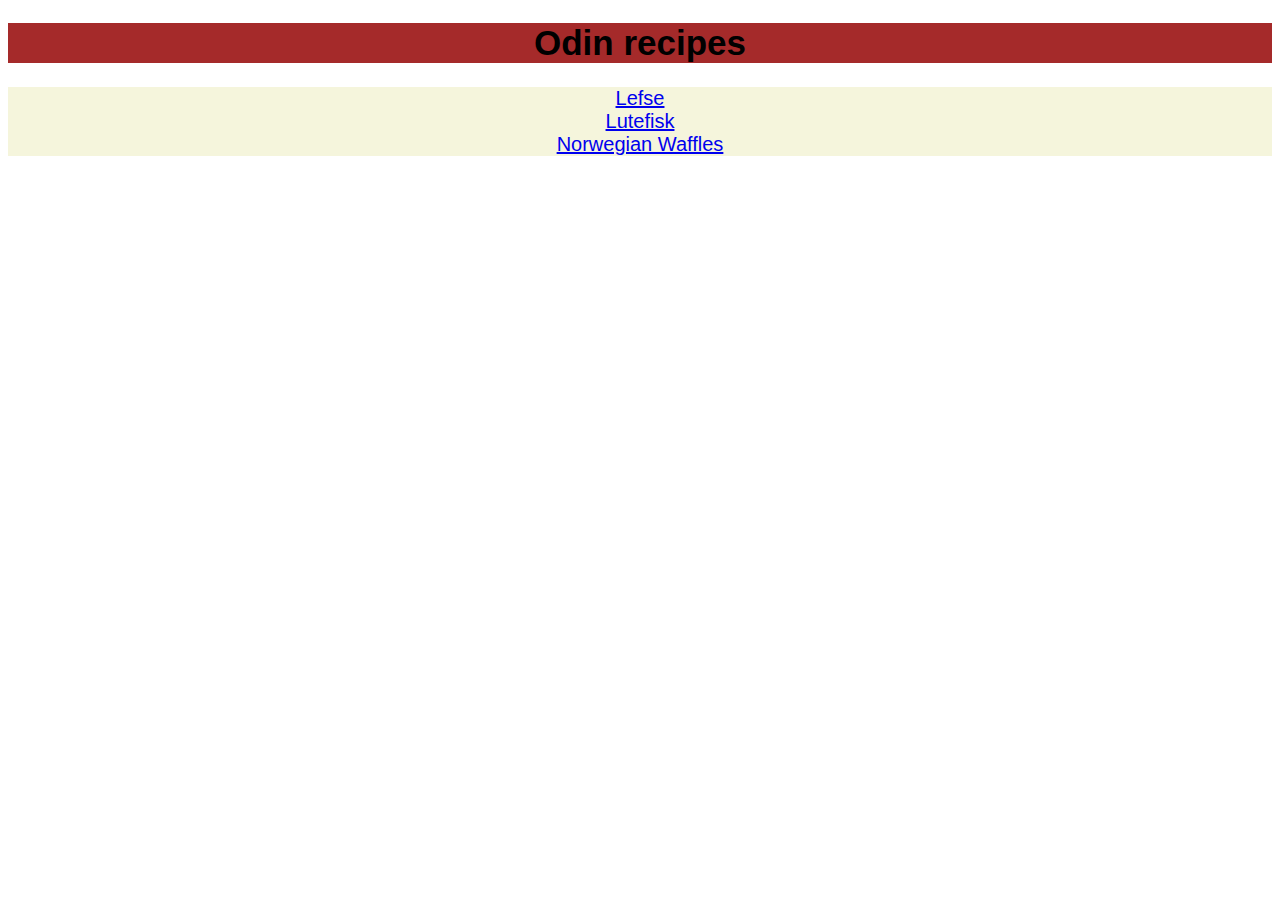
<file: index.html>
<!DOCTYPE html>
<html lang="en">
    <head>
        <title>Odin's recipes</title>
        <meta charset="UTF-8">
        <link rel="stylesheet" href="style.css"

    </head>
    <body>
        <h1 class="title">Odin recipes</h1>
        <div class="links">
        <a href="./recipes/lefse.html">Lefse</a>
        <br>
        <a href="./recipes/lutefisk.html">Lutefisk</a>
        <br>
        <a href="./recipes/waffles.html">Norwegian Waffles</a>
        </div>


    </body>



</html>
</file>
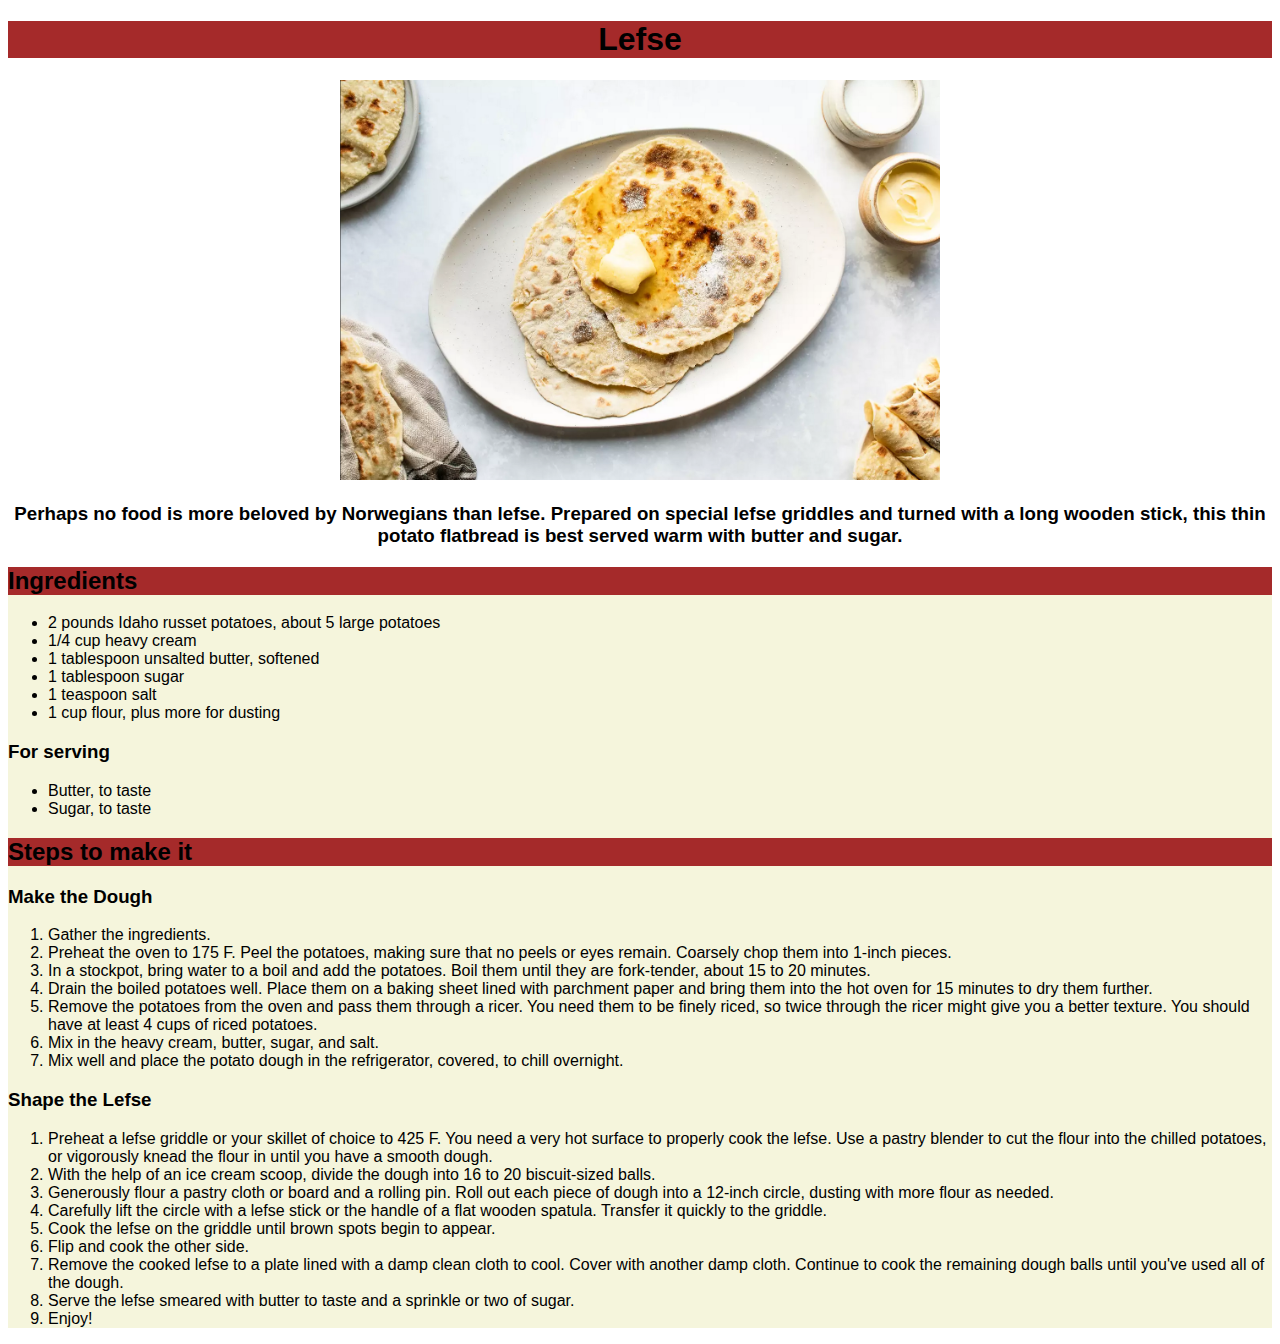
<file: recipes/lefse.html>
<!DOCTYPE html>
<html lang="en">
    <head>
        <title>Lefse</title>
        <meta charset="UTF-8">
        <link rel="stylesheet" href="styles.css">
    </head>
    <body>
        <div class="title"><h1>Lefse</h1></div>
        <img class="image" src="../images/lefse.png" alt="A Lefse looks like an average flatbread">
        <h3>Perhaps no food is more beloved by Norwegians than lefse. Prepared on special lefse griddles
                and turned with a long wooden stick, this thin potato flatbread is best served warm with butter and sugar. </h3>
        <div class="aligner ingred">    
            <div class="title"><h2>Ingredients</h2></div>
                <ul>
                    <li>2 pounds Idaho russet potatoes, about 5 large potatoes</li>
                    <li>1/4 cup heavy cream</li>
                    <li>1 tablespoon unsalted butter, softened</li>
                    <li>1 tablespoon sugar</li>
                    <li>1 teaspoon salt</li>
                    <li>1 cup flour, plus more for dusting</li>
                </ul>
            <h3>For serving</h3>
                <ul>
                    <li>Butter, to taste</li>
                    <li>Sugar, to taste</li>
                </ul>
                <div class="title"><h2>Steps to make it</h2></div>
            <h3>Make the Dough</h3>
                <ol>
                    <li>Gather the ingredients.</li>
                    <li>Preheat the oven to 175 F. Peel the potatoes, making sure that
                    no peels or eyes remain. Coarsely chop them into 1-inch pieces.</li>
                    <li>In a stockpot, bring water to a boil and add the potatoes. Boil them
                    until they are fork-tender, about 15 to 20 minutes.</li>
                    <li>Drain the boiled potatoes well. Place them on a baking sheet lined with
                    parchment paper and bring them into the hot oven for 15 minutes to dry them further.</li>
                    <li>Remove the potatoes from the oven and pass them through a ricer. You need them to be finely riced,
                        so twice through the ricer might give you a better texture. You should have at least 4 cups of
                        riced potatoes. </li>
                    <li>Mix in the heavy cream, butter, sugar, and salt.</li>
                    <li>Mix well and place the potato dough in the refrigerator, covered, to chill overnight.</li>
                </ol>
            <h3>Shape the Lefse</h3>
                <ol>
                    <li>Preheat a lefse griddle or your skillet of choice to 425 F. You need a very hot surface to properly
                        cook the lefse. Use a pastry blender to cut the flour into the chilled potatoes, or vigorously knead
                        the flour in until you have a smooth dough.</li>
                    <li>With the help of an ice cream scoop, divide the dough into 16 to 20 biscuit-sized balls.</li>
                    <li>Generously flour a pastry cloth or board and a rolling pin. Roll out each piece of dough into a 12-inch
                        circle, dusting with more flour as needed.</li>
                    <li>Carefully lift the circle with a lefse stick or the handle of a flat wooden spatula. Transfer it quickly to the griddle.</li>
                    <li>Cook the lefse on the griddle until brown spots begin to appear.</li>
                    <li>Flip and cook the other side.</li>
                    <li>Remove the cooked lefse to a plate lined with a damp clean cloth to cool. Cover with another damp cloth. Continue to cook the
                        remaining dough balls until you've used all of the dough.</li>
                    <li>Serve the lefse smeared with butter to taste and a sprinkle or two of sugar.</li>
                    <li>Enjoy!</li>
                </ol>
        </div>
    </body>




</html>
</file>
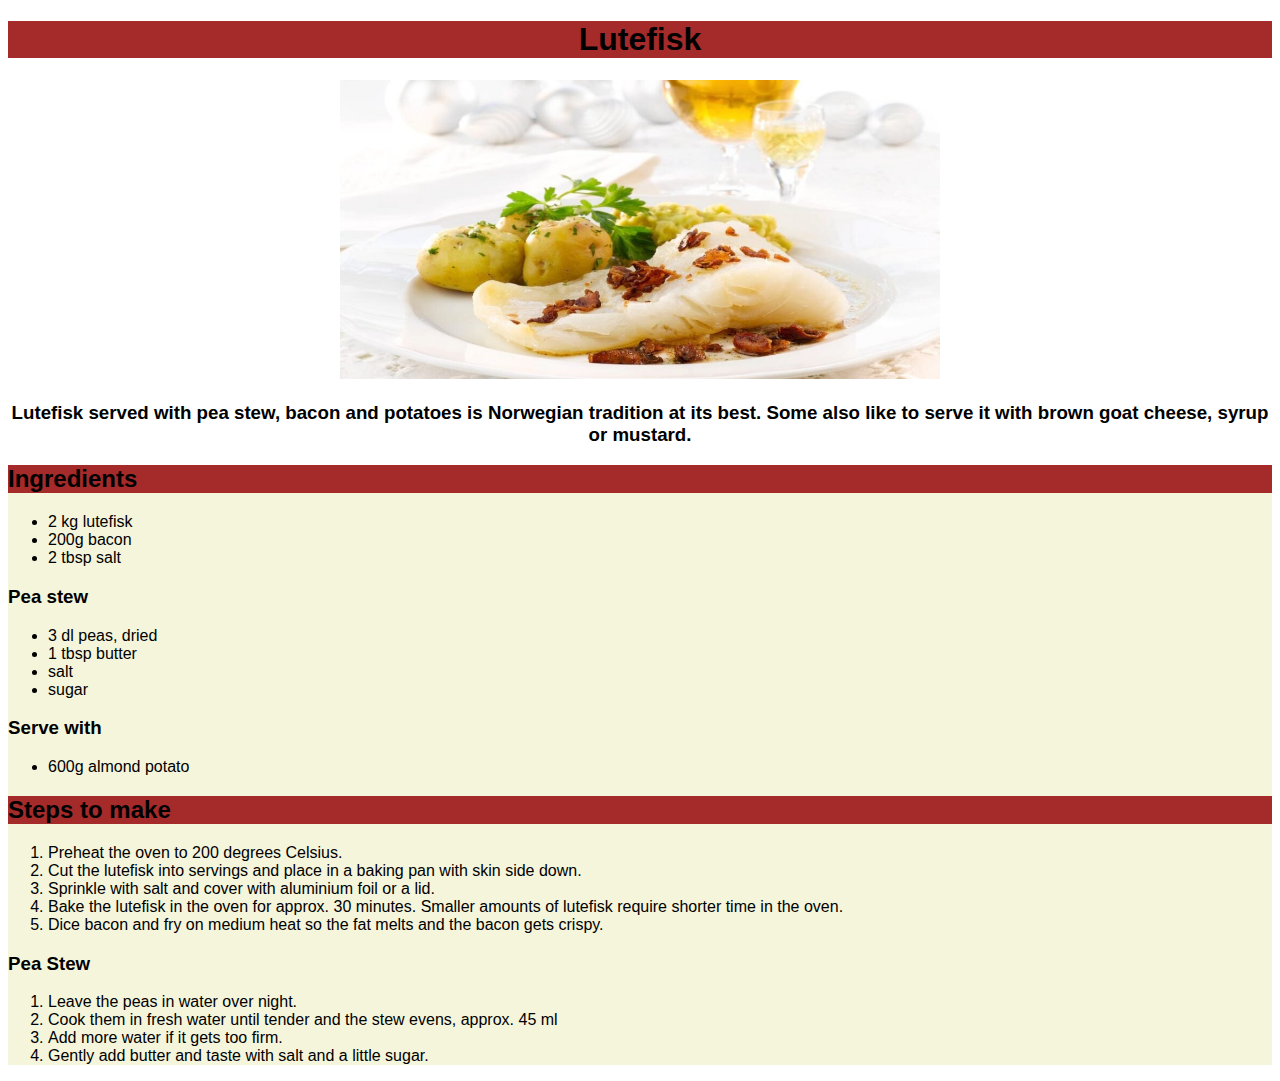
<file: recipes/lutefisk.html>
<!DOCTYPE html>
<html lang="en">
    <head>
        <title>Lutefisk</title>
        <meta charset="UTF-8">
        <link rel="stylesheet" href="styles.css">
    </head>
    <body>
        <div class="title"><h1>Lutefisk</h1></div>
        <img class="image" src="../images/lutefisk.png" alt="Lutefisk is a dish with dried gelatinous whitefish and pea stew">
        <h3>Lutefisk served with pea stew, bacon and potatoes is Norwegian tradition at its best.
             Some also like to serve it with brown goat cheese, syrup or mustard.</h3>
        <div class="aligner ingred">
            <div class="title"><h2>Ingredients</h2></div>
                <ul>
                    <li>2 kg lutefisk</li>
                    <li>200g bacon</li>
                    <li>2 tbsp salt</li>
                </ul>
            <h3>Pea stew</h3>
                <ul>
                    <li>3 dl peas, dried</li>
                    <li>1 tbsp butter</li>
                    <li>salt</li>
                    <li>sugar</li>
                </ul>
            <h3>Serve with</h3>
                <ul>
                    <li>600g almond potato</li>
                </ul>
                <div class="title"><h2>Steps to make</h2></div>
                <ol>
                    <li>Preheat the oven to 200 degrees Celsius.</li>
                    <li>Cut the lutefisk into servings and place in a baking pan with skin side down.</li>
                    <li>Sprinkle with salt and cover with aluminium foil or a lid.</li>
                    <li>Bake the lutefisk in the oven for approx. 30 minutes. Smaller amounts of lutefisk 
                        require shorter time in the oven.</li>
                    <li>Dice bacon and fry on medium heat so the fat melts and the bacon gets crispy.</li>
                </ol>
            <h3>Pea Stew</h3>
                <ol>
                    <li>Leave the peas in water over night.</li>
                    <li>Cook them in fresh water until tender and the stew evens, approx. 45 ml</li>
                    <li>Add more water if it gets too firm.</li>
                    <li>Gently add butter and taste with salt and a little sugar.</li>
                </ol>
        </div>
    </body>
</html>
</file>
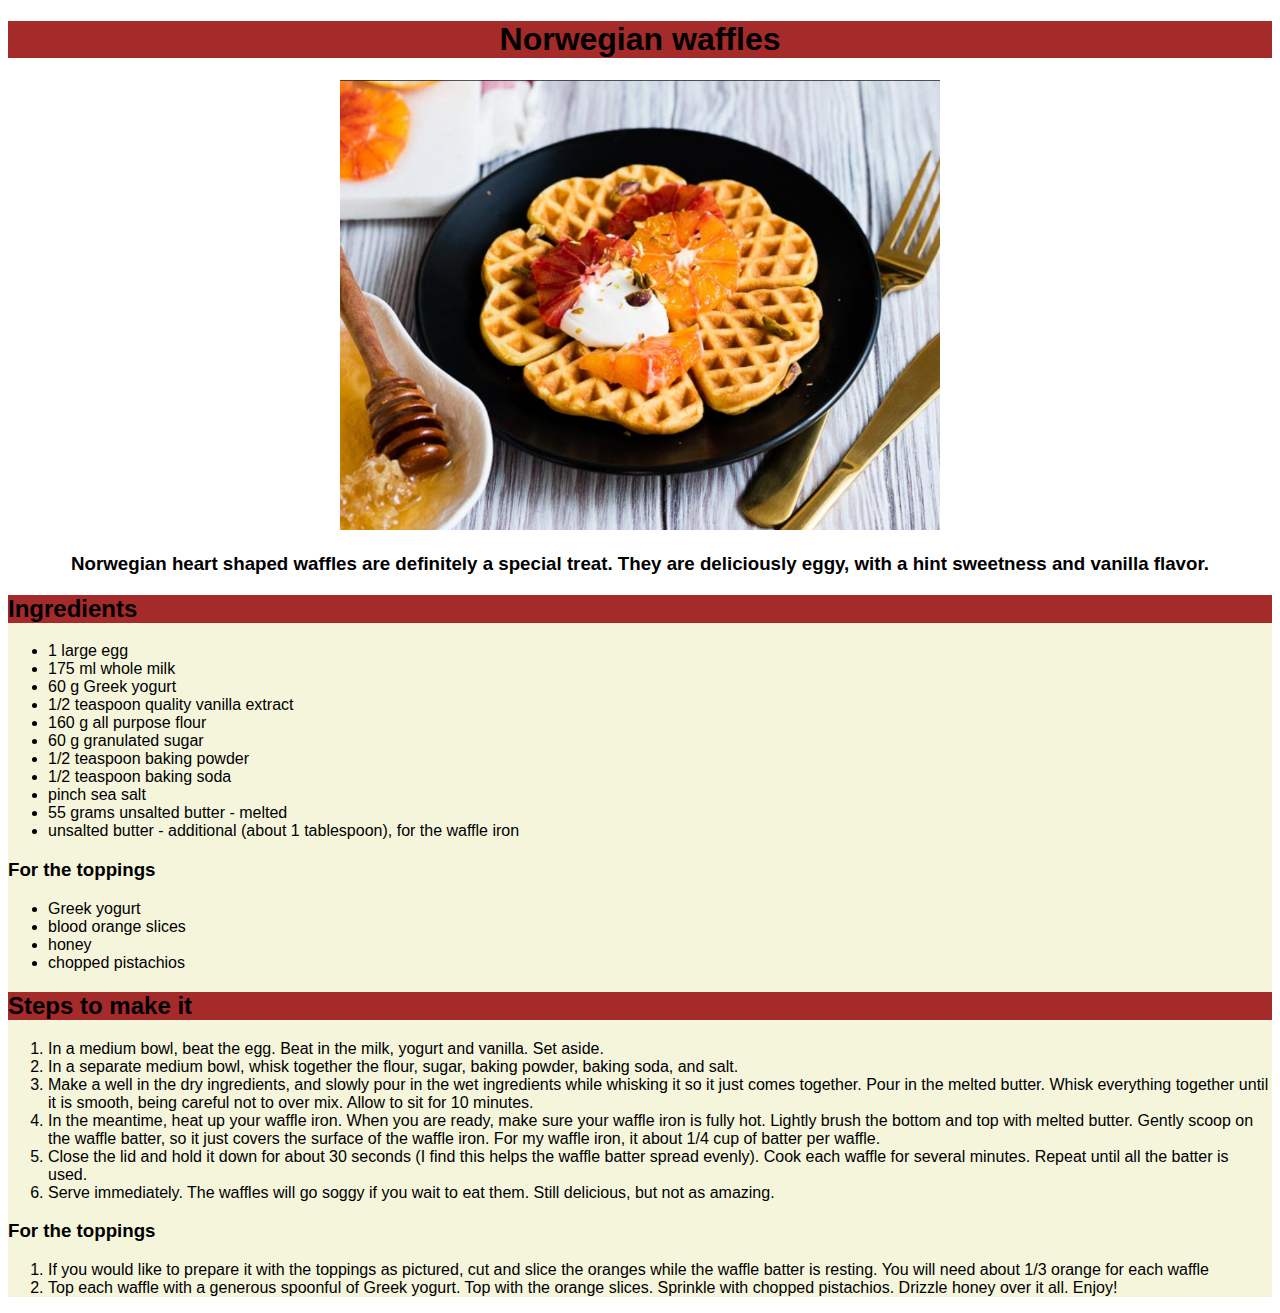
<file: recipes/waffles.html>
<!DOCTYPE html>
<html lang="en">
    <head>
        <title>Norwegian waffles</title>
        <meta charset="UTF-8">
        <link rel="stylesheet" href="styles.css">
    </head>
    <body>
        <div class="title"><h1>Norwegian waffles</h1></div>
        <img class="image" src="../images/waffle.png" alt="They are techinically your average waffles but shaped in a heart, thinner and softer than your average one">
        <h3>Norwegian heart shaped waffles are definitely a special treat. They are deliciously eggy, with a hint sweetness and vanilla flavor.</h3>
        <div class="aligner ingred">
            <div class="title"><h2>Ingredients</h2></div>
                <ul>
                    <li>1 large egg</li>
                    <li>175 ml whole milk</li>
                    <li>60 g Greek yogurt</li>
                    <li>1/2 teaspoon quality vanilla extract</li>
                    <li>160 g all purpose flour</li>
                    <li>60 g granulated sugar</li>
                    <li>1/2 teaspoon baking powder</li>
                    <li>1/2 teaspoon baking soda</li>
                    <li>pinch sea salt</li>
                    <li>55 grams unsalted butter - melted</li>
                    <li>unsalted butter - additional (about 1 tablespoon), for the waffle iron</li>
                </ul>
            <h3>For the toppings</h3>
                <ul>
                    <li>Greek yogurt</li>
                    <li>blood orange slices</li>
                    <li>honey</li>
                    <li>chopped pistachios</li>
                </ul>
                
            
                <div class="title"><h2>Steps to make it</h2></div>
                <ol>
                    <li>In a medium bowl, beat the egg. Beat in the milk, yogurt and vanilla. Set aside.</li>
                    <li>In a separate medium bowl, whisk together the flour, sugar, baking powder, baking soda, and salt.</li>
                    <li>Make a well in the dry ingredients, and slowly pour in the wet ingredients while whisking it so it just comes together. Pour in the melted butter. Whisk everything together until it is smooth, being careful not to over mix. Allow to sit for 10 minutes. </li>
                    <li>In the meantime, heat up your waffle iron. When you are ready, make sure your waffle iron is fully hot. Lightly brush the bottom and top with melted butter. Gently scoop on the waffle batter, so it just covers the surface of the waffle iron. For my waffle iron, it about 1/4 cup of batter per waffle.</li>
                    <li>Close the lid and hold it down for about 30 seconds (I find this helps the waffle batter spread evenly). Cook each waffle for several minutes. Repeat until all the batter is used.</li>
                    <li>Serve immediately. The waffles will go soggy if you wait to eat them. Still delicious, but not as amazing.</li>
                </ol>
            <h3>For the toppings</h3>
                <ol>
                    <li>If you would like to prepare it with the toppings as pictured, cut and slice the oranges while the waffle batter is resting. You will need about 1/3 orange for each waffle</li>
                    <li>Top each waffle with a generous spoonful of Greek yogurt. Top with the orange slices. Sprinkle with chopped pistachios. Drizzle honey over it all. Enjoy!</li>
                </ol>
        </div>
    </body>
</html>
</file>
<file: style.css>
body{
    text-align: center;
    font-family: "MS Gothic", Helvetica, sans-serif;
}

.title{
    background-color: brown;
    font-size: 35px;
    
}

.links{
    font-size: 20px;
    background-color: beige;
}
</file>
<file: recipes/styles.css>
body{
    text-align: center;
    font-family: "MS Gothic", Helvetica, sans-serif;
}

.image{
    height: auto;
    width: 600px;

}

.aligner{
    text-align: left;

}

.ingred{
    background-color: beige;
}

.title{
    background-color: brown;

}
</file>
